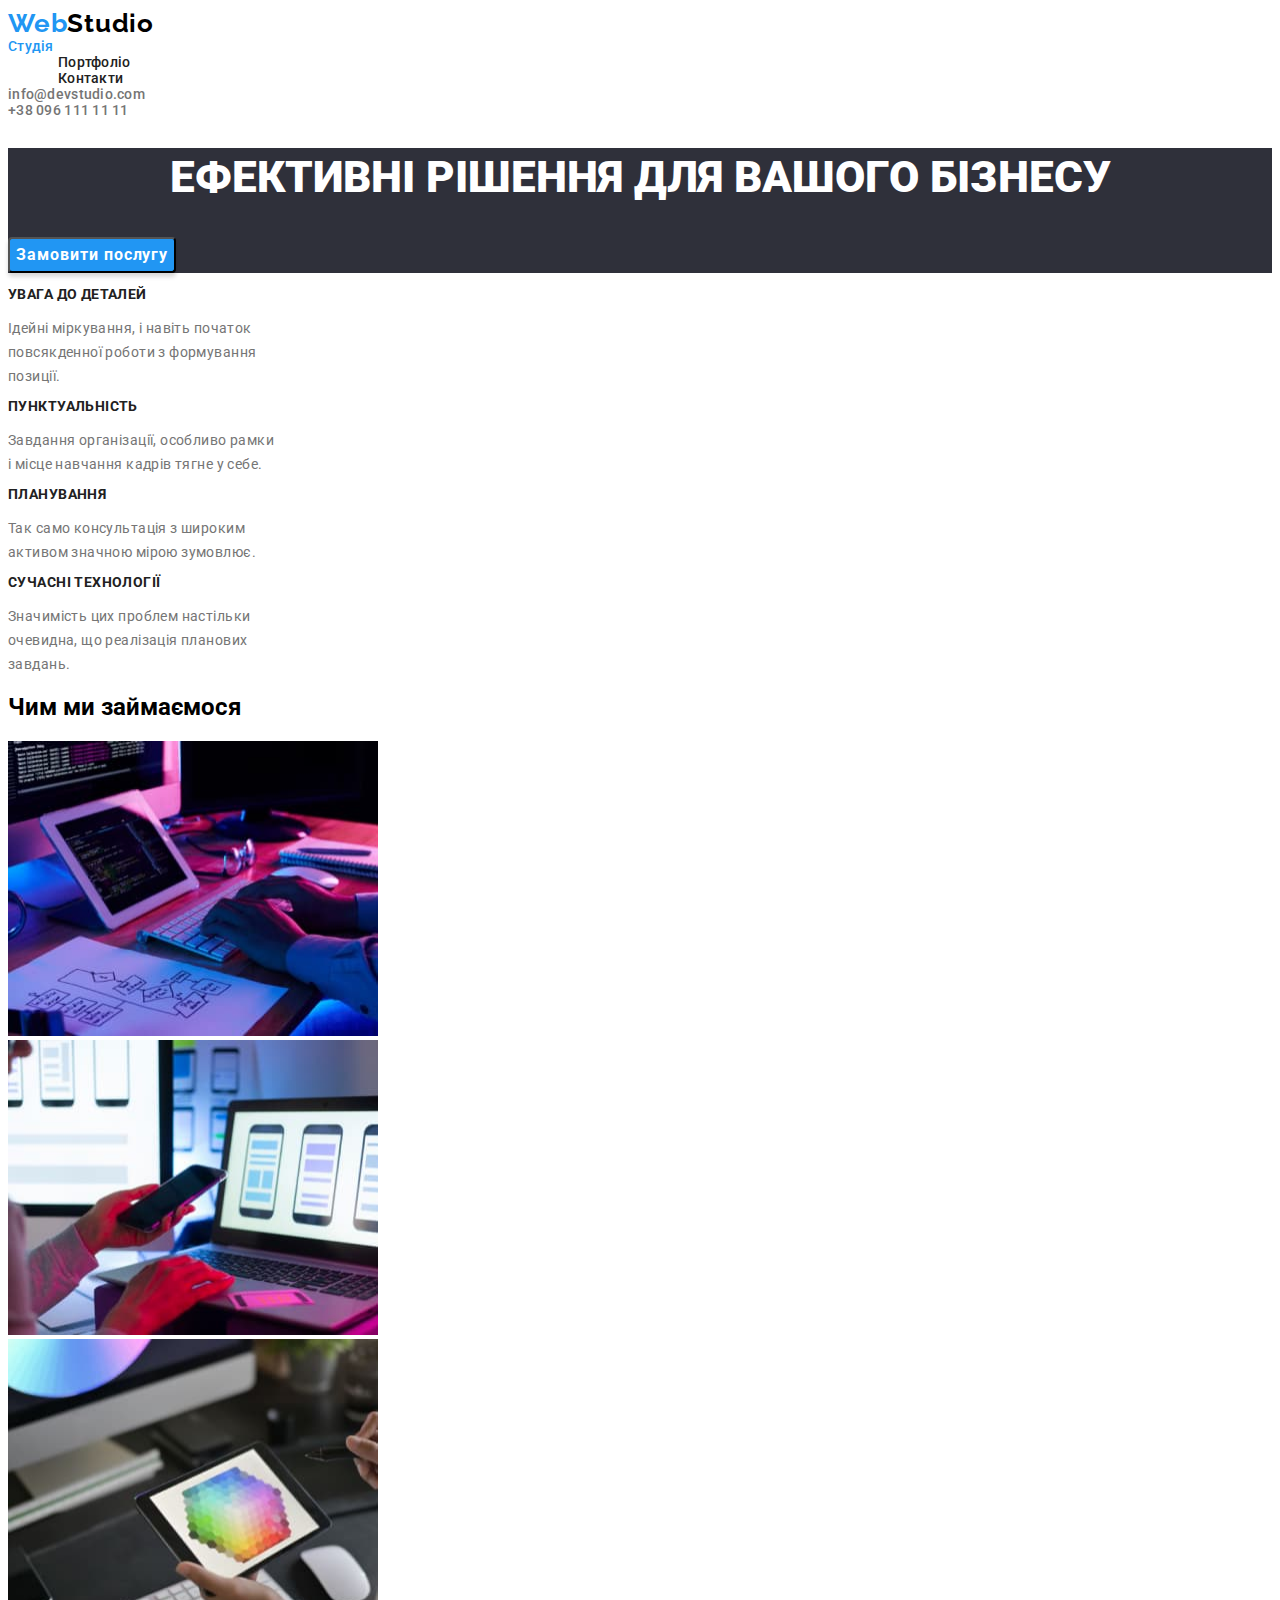
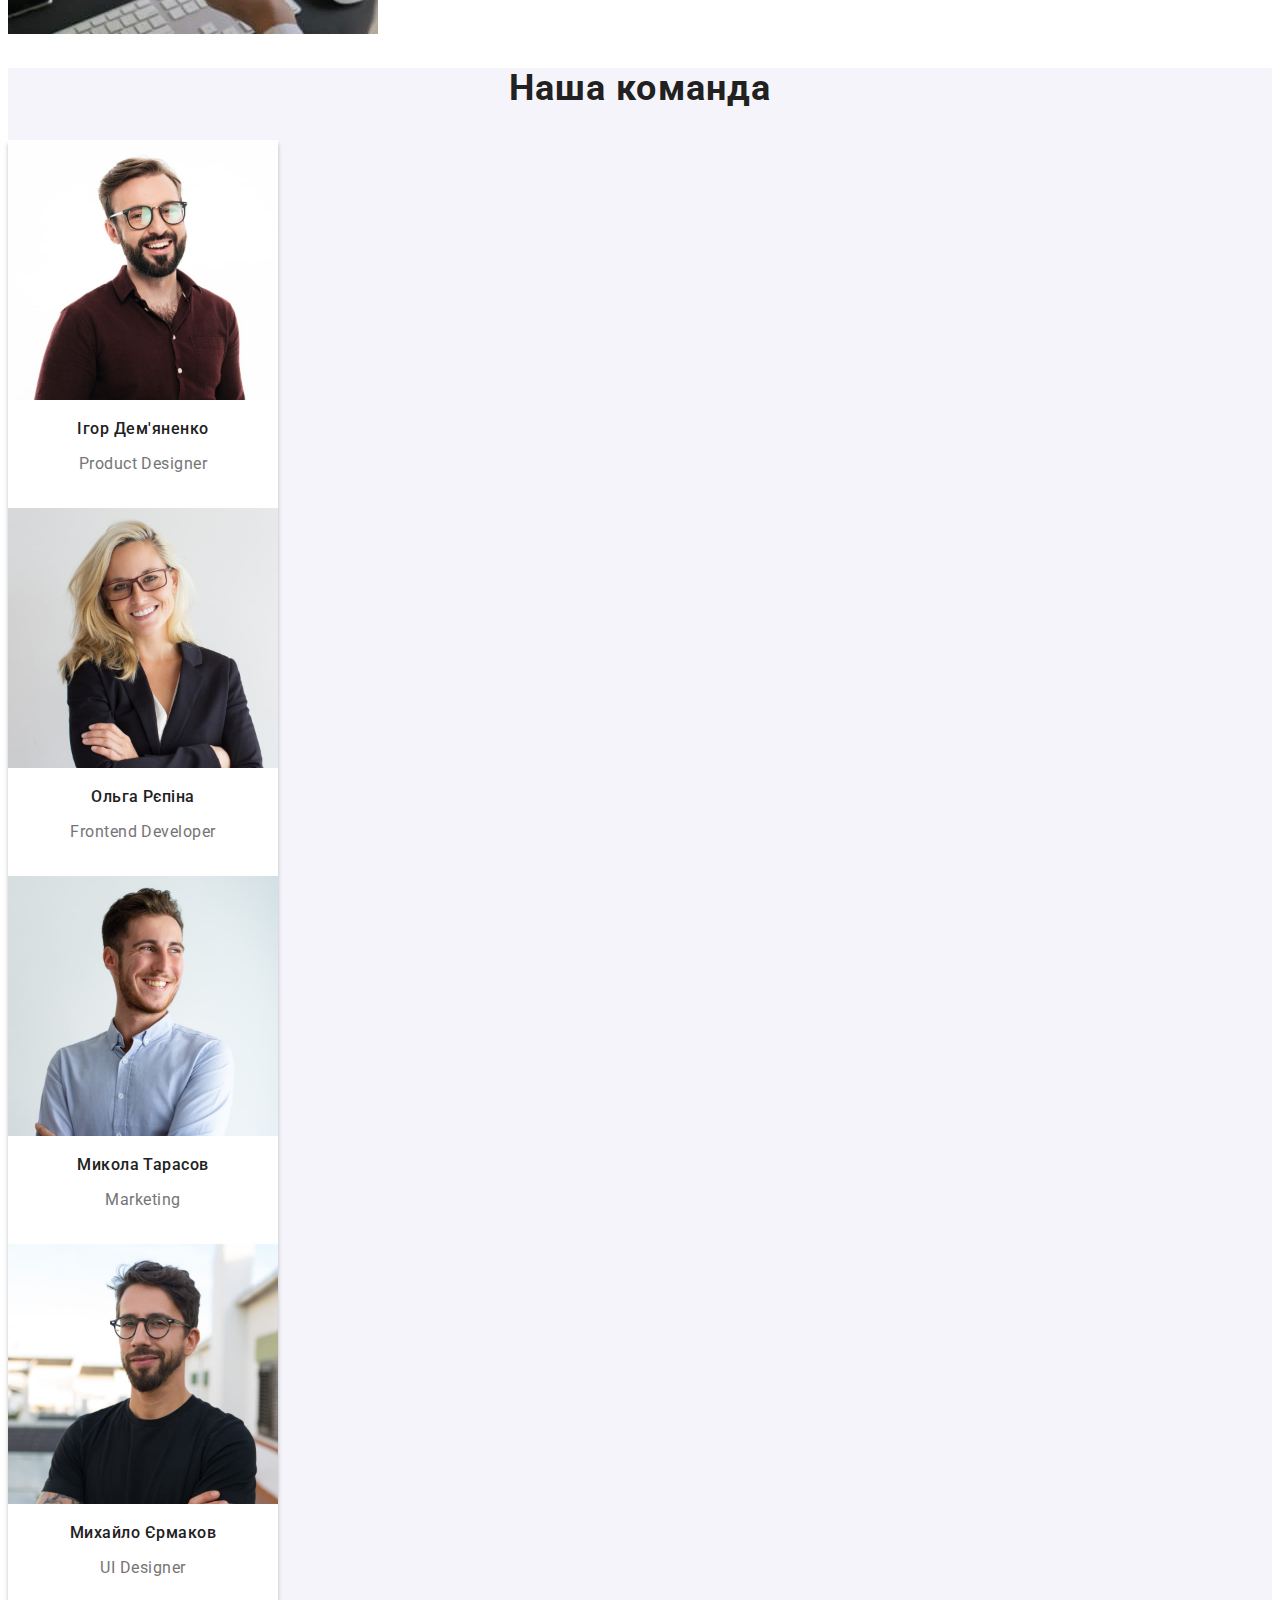
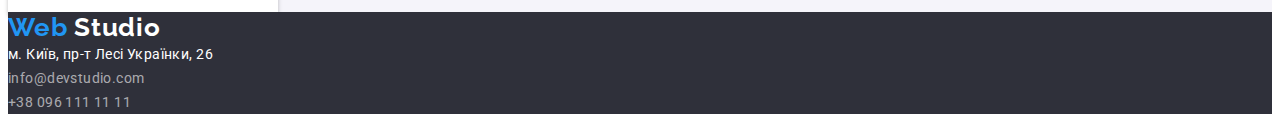
<file: index.html>
<!DOCTYPE html>
<html lang="uk">

<head>
    <meta charset="UTF-8">
    <meta http-equiv="X-UA-Compatible" content="IE=edge">
    <meta name="viewport" content="width=device-width, initial-scale=1.0">
    <title>Студія</title>
        <link rel="stylesheet" href="./css/styles.css" />
        <link rel="preconnect" href="https://fonts.googleapis.com">
        <link rel="preconnect" href="https://fonts.gstatic.com" crossorigin>
        <link href="https://fonts.googleapis.com/css2?family=Raleway:wght@700&family=Roboto:wght@400;500;700;900&display=swap" rel="stylesheet">
</head>

<body>
    <!-- Шапка сторінки -->
    <header>
        <a href="./index.html" class="logo-up"> <span class="pre-logo"> Web</span>Studio</a>
        <nav class="navigation">
            <!-- Навігація на інші сторінки -->
            <ul class="navigation-menu">
                 <li><a class="current" href="./index.html">Студія</a></li>
                <li><a href="./portfolio.html">Портфоліо</a></li>
                <li><a href="#">Контакти</a></li>
            </ul>
        </nav>
        <ul class="navigation-contacts">
            <!-- Посилання на адресу електронної пошти  -->
            <li><a href="mailto:info@devstudio.com">info@devstudio.com</a></li>
            <!-- Посилання на телефонний номер -->
            <li><a href="tel:">+38 096 111 11 11</a></li>
        </ul>



    </header>

    <main>
        <section class="main-page">
            <h1 class="slogan">Ефективні рішення для вашого бізнесу </h1>
            <button type="button" class="button-action"> Замовити послугу </button>
        </section>
        <section class="features">
            <h2 hidden> Особливості</h2>
            <ul>
                <li class="first-feature">
                    <h3>Увага до деталей</h3>
                    <p>Ідейні міркування, і навіть початок повсякденної роботи з формування позиції.</p>
                </li>
                <li class="second-feature">
                    <h3>Пунктуальність</h3>
                    <p>Завдання організації, особливо рамки і місце навчання кадрів тягне у себе.</p>
                </li>
                <li class="second-feature">
                    <h3>Планування</h3>
                    <p>Так само консультація з широким активом значною мірою зумовлює.</p>
                </li>
                <li class="first-feature">
                    <h3>Сучасні технології</h3>
                    <p>Значимість цих проблем настільки очевидна, що реалізація планових завдань.</p>
                </li>

            </ul>
        </section>
        <section class="actions">
            <h2>Чим ми займаємося </h2>
            <ul>
            <li> <img src="./images/box1.jpg" alt="Програмування" width="370" height="295"> </li>
            <li><img src="./images/box2.jpg" alt="Мобільний телефон та Ноутбук" width="370" height="295"></li>
            <li><img src="./images/box3.jpg" alt="Планшет" width="370" height="295"></li>
            </ul>
        </section>

        <section class="our-team">
            <h2 class="title-our-team">Наша команда</h2>
            <ul>
                <li class="team-card">
                    <img src="./images/img1.jpg" alt="Ігор Дем'яненко" width="270" height="260">
                    <h3 class="title-of-team-card">Ігор Дем'яненко </h3>
                    <p lang="en" class ="dscr-team-card">Product Designer</p>
                </li>
                <li class="team-card">
                    <img src="./images/img2.jpg" alt="Ольга Рєпіна" width="270" height="260">
                    <h3 class="title-of-team-card">Ольга Рєпіна </h3>
                    <p lang="en" class="dscr-team-card">Frontend Developer</p>
                </li>
                <li class="team-card">
                    <img src="./images/img3.jpg" alt="Микола Тарасов" width="270" height="260">
                    <h3 class="title-of-team-card">Микола Тарасов </h3>
                    <p lang="en" class="dscr-team-card">Marketing</p>
                </li>
                <li class="team-card">
                    <img src="./images/img4.jpg" alt="Михайло Єрмаков" width="270" height="260">
                    <h3 class="title-of-team-card">Михайло Єрмаков </h3>
                    <p lang="en" class="dscr-team-card">UI Designer</p>
                </li>
            </ul>

        </section>

    </main>


    <!-- Підвал сторінки -->
    <footer>
        <a href="/index.html" class="logo-down"> <span class="pre-logo"> Web</span> Studio</a>
        <address>
            <ul class="down-text">
                <li class="town"><a href=" https://goo.gl/maps/CPtrU1FHBa2aNyZL9" target="_blank"
                        rel="noopener noreferrer nofollow">м. Київ,
                        пр-т Лесі Українки, 26</a></li>
                <li><a href="mailto:info@devstudio.com">info@devstudio.com</a></li>
                <li><a href="tel:">+38 096 111 11 11</a></li>
            </ul>
        </address>
    </footer>
</body>

</html>
</file>
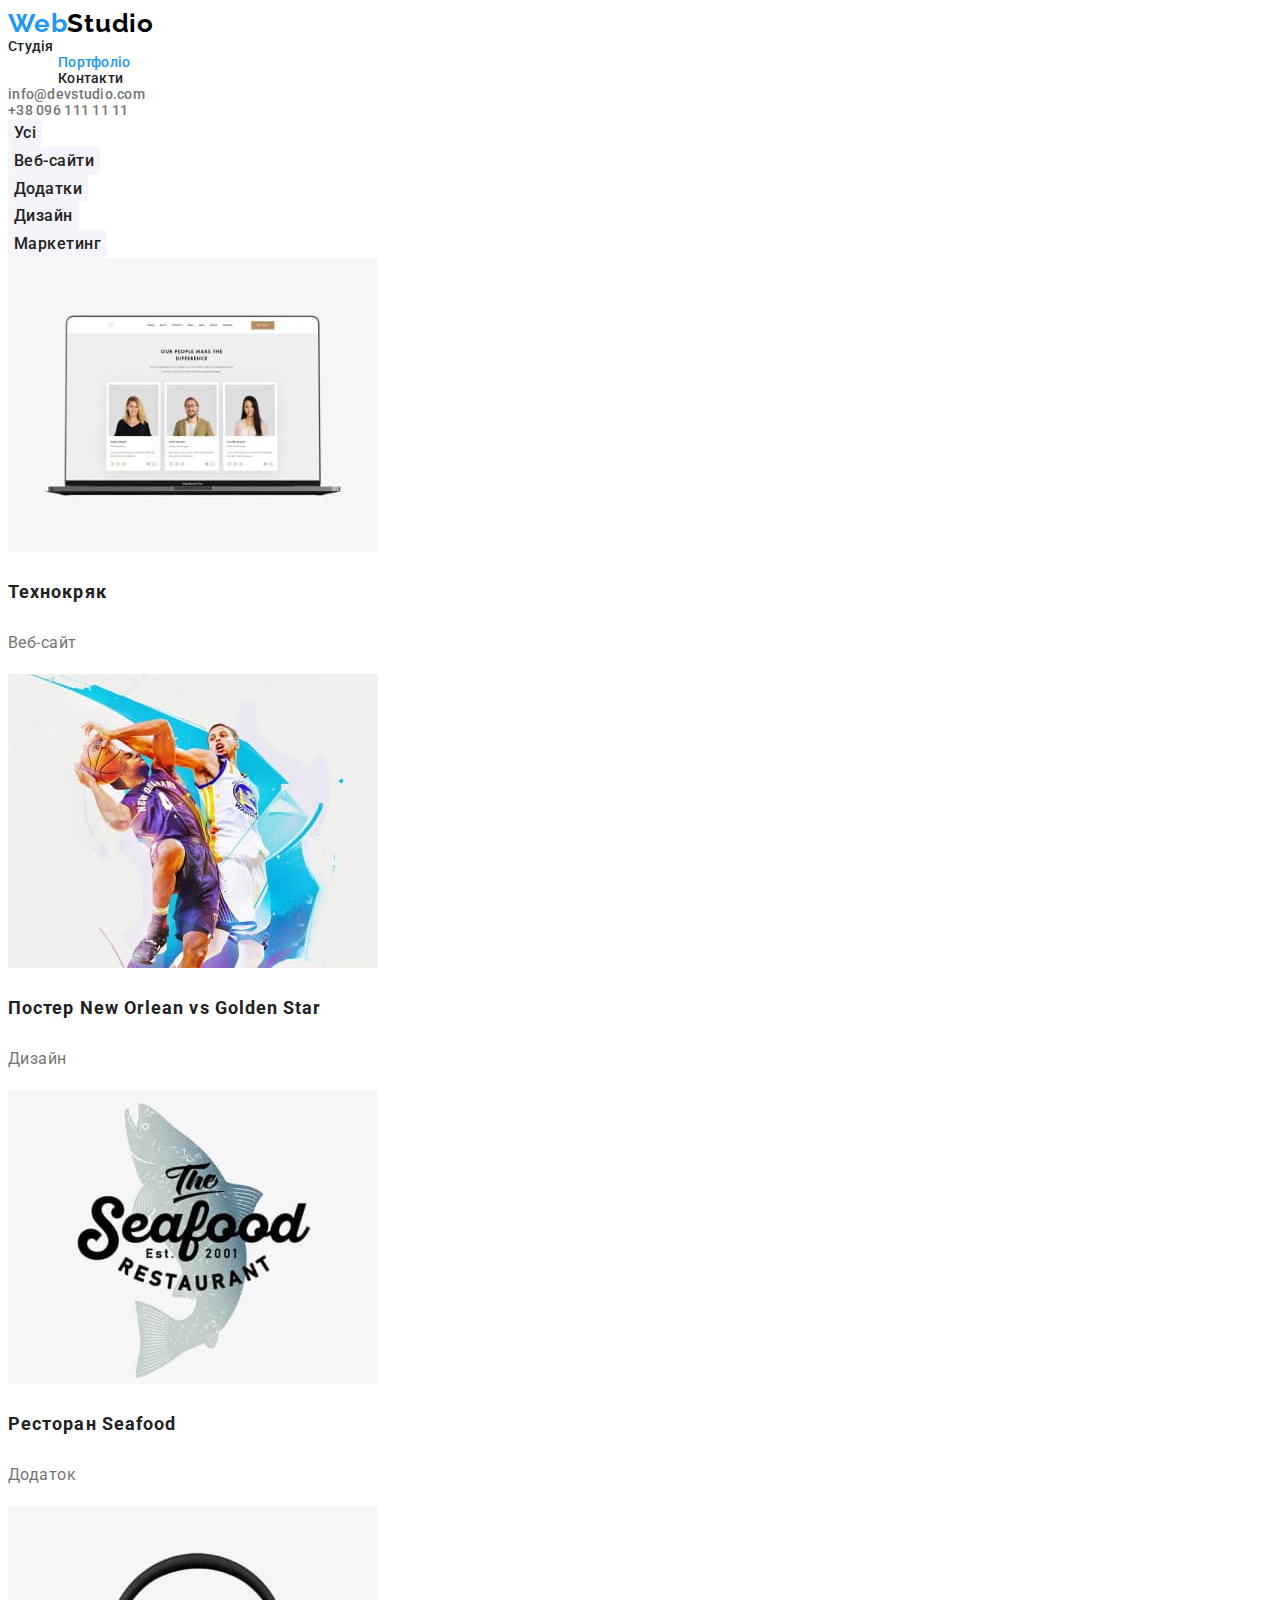
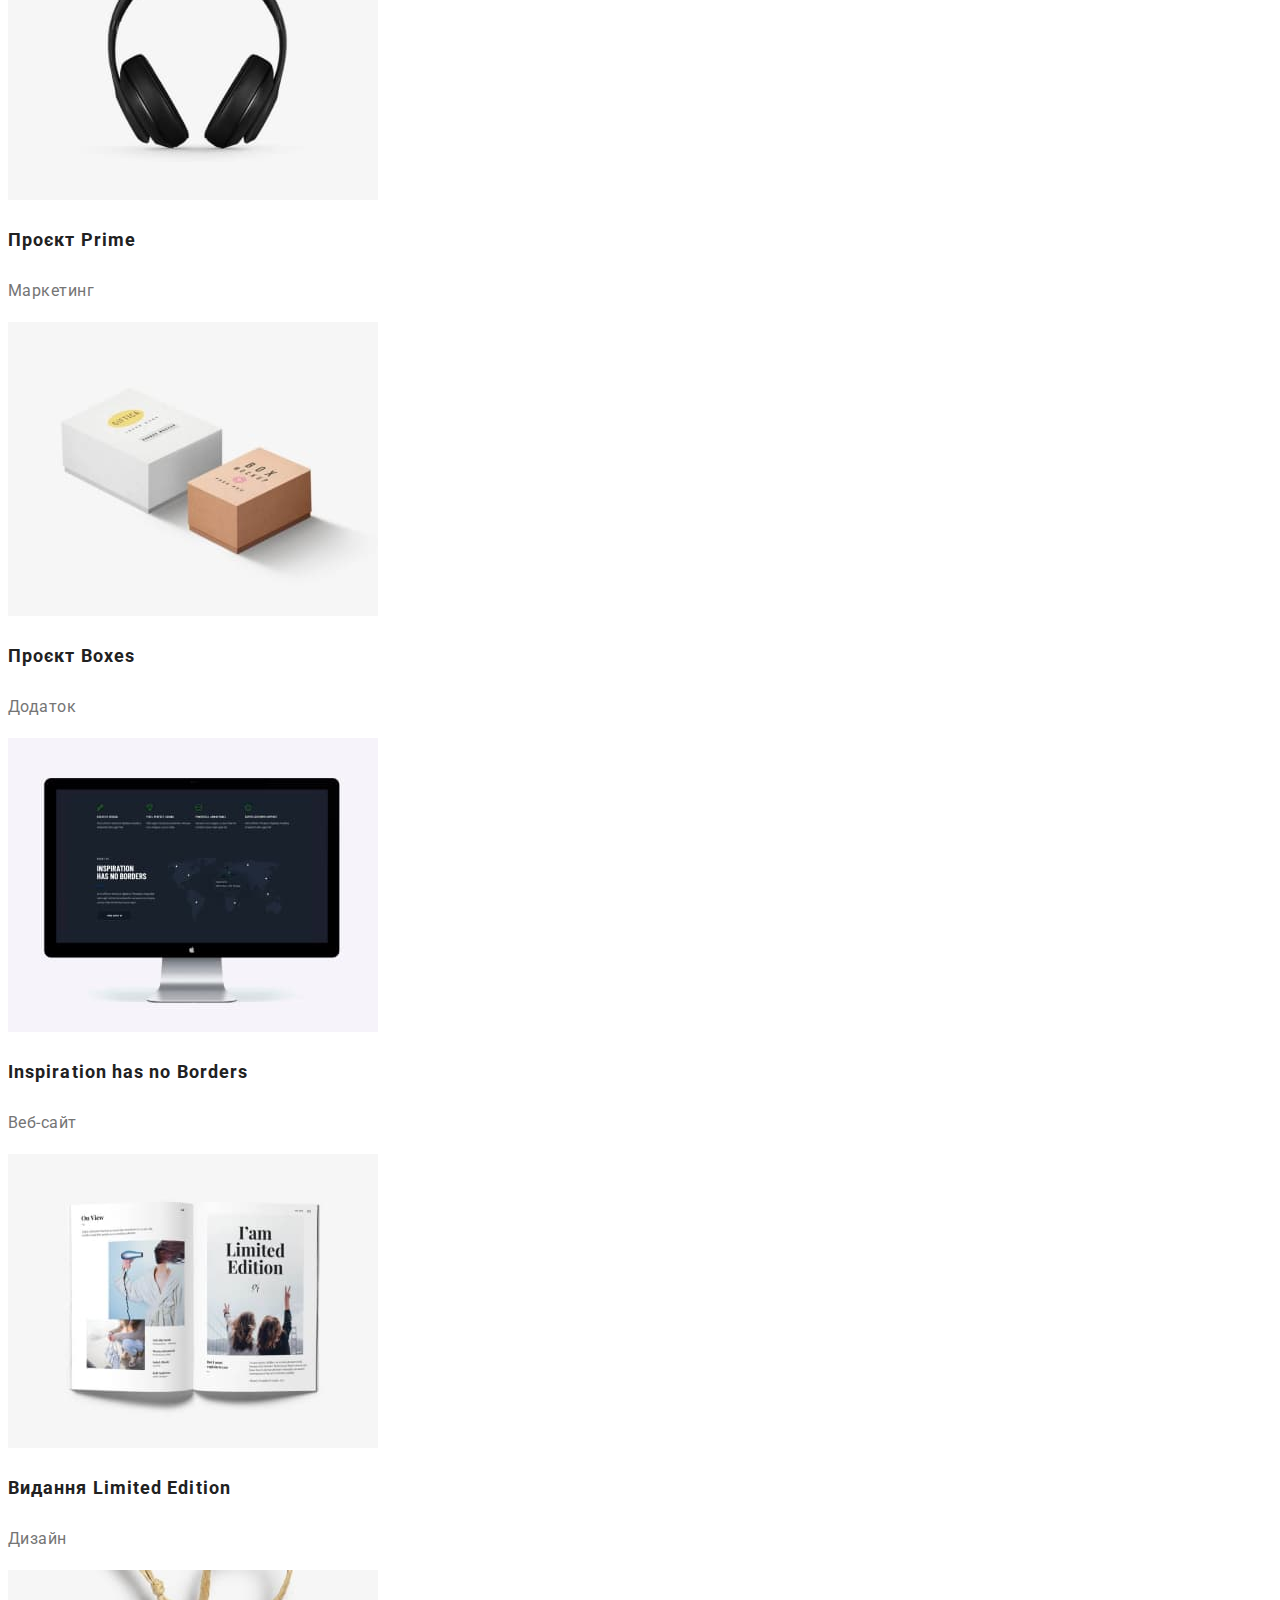
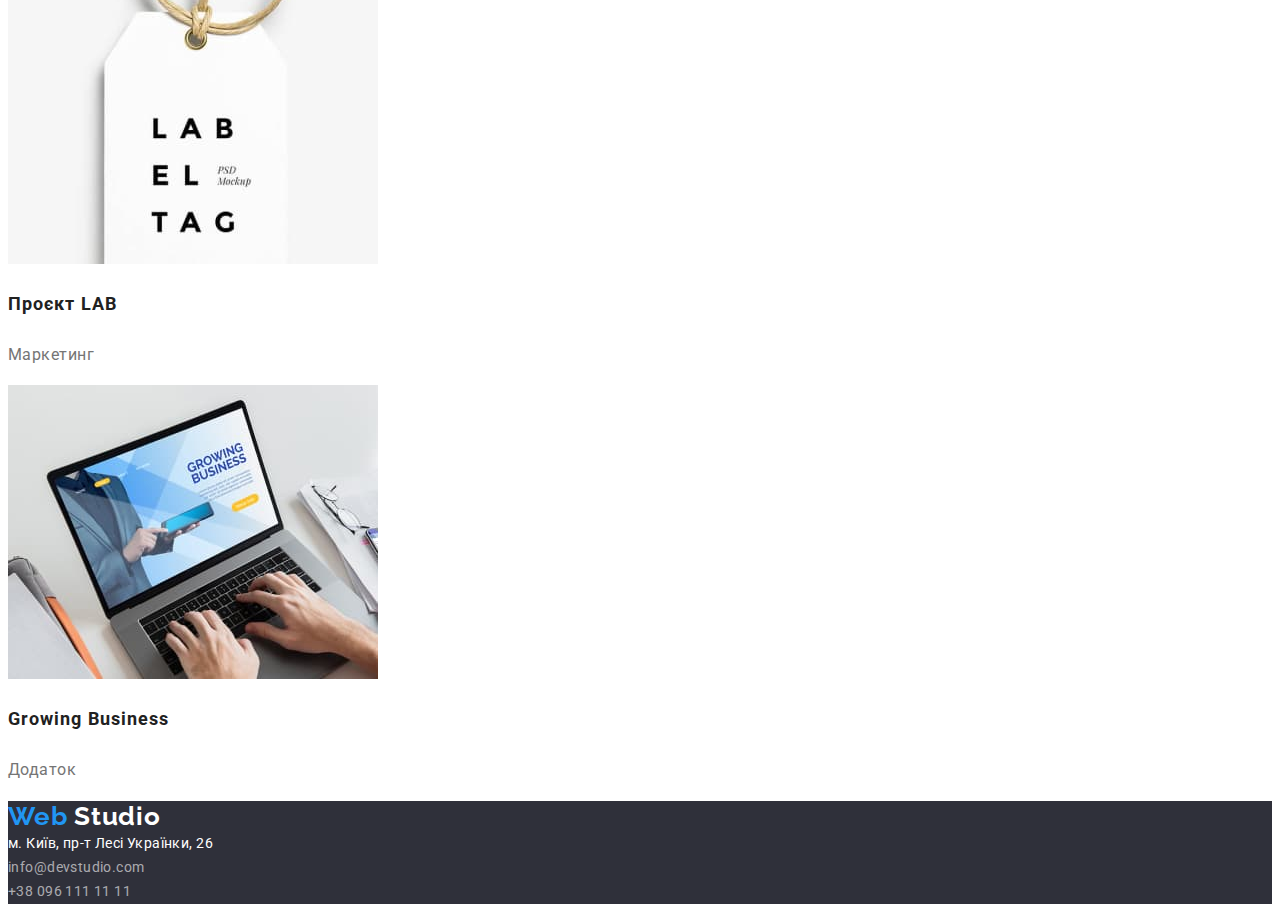
<file: portfolio.html>
<!DOCTYPE html>
<html lang="uk">
<head>
    <meta charset="UTF-8">
    <meta http-equiv="X-UA-Compatible" content="IE=edge">
    <meta name="viewport" content="width=device-width, initial-scale=1.0">
    <title>Portfolio</title>
  
    <link rel="stylesheet" href="./css/styles.css" />
    <link rel="preconnect" href="https://fonts.googleapis.com">
    <link rel="preconnect" href="https://fonts.gstatic.com" crossorigin>
    <link href="https://fonts.googleapis.com/css2?family=Raleway:wght@700&family=Roboto:wght@400;500;700;900&display=swap" rel="stylesheet">
</head>
<body>
        <!-- Шапка сторінки -->
        <header>
            <a href="./index.html" class="logo-up"> <span class="pre-logo"> Web</span>Studio</a>
            <nav class="navigation">
                    <!-- Навігація на інші сторінки -->
                    <ul class="navigation-menu">
                        <li><a href="./index.html">Студія</a></li>
                        <li><a class="current" href="./portfolio.html">Портфоліо</a></li>
                        <li><a href="#">Контакти</a></li>
                    </ul>
            </nav>
            <ul class="navigation-contacts">
                <!-- Посилання на адресу електронної пошти  -->
                <li><a href="mailto:info@devstudio.com">info@devstudio.com</a></li>
                <!-- Посилання на телефонний номер -->
                <li><a href="tel:">+38 096 111 11 11</a></li>
            </ul>
        
        
        
        </header>

        <main>
                <section class="container">
                    <ul class="filters">
                        <li><button type="button" class="button-filter">Усі</button></li>
                        <li><button type="button" class="button-filter">Веб-сайти</button></li>
                        <li><button type="button" class="button-filter">Додатки</button></li>
                        <li><button type="button" class="button-filter">Дизайн</button></li>
                        <li><button type="button" class="button-filter">Маркетинг</button></li>
                    </ul>
                    <ul class="projects">
                    <li>
                        <img src="./images/portf1.jpg" alt="Ноутбук" width="370" height="294">
                        <h3>Технокряк</h3>
                        <p>Веб-сайт</p>
                    </li>
                    <li>
                        <img src="./images/portf2.jpg" alt="Постер з баскетболістами" width="370" height="294">
                        <h3>Постер New Orlean vs Golden Star</h3>
                        <p>Дизайн</p>
                    </li>
                    <li>
                        <img src="./images/portf3.jpg" alt="Логотип додатку ресторану Seafood" width="370" height="294">
                        <h3>Ресторан Seafood</h3>
                        <p>Додаток</p>
                    </li>
                    <li><li><img src="./images/portf4.jpg" alt="Навушники" width="370" height="294">
                        <h3>Проєкт Prime</h3>
                        <p>Маркетинг</p>
                    </li>
                    <li>
                        <img src="./images/portf5.jpg" alt="Коробки" width="370" height="294">
                        <h3>Проєкт Boxes</h3>
                        <p>Додаток</p>
                    </li>
                    <li>
                        <img src="./images/portf6.jpg" alt="Монітор компютера" width="370" height="294">
                        <h3>Inspiration has no Borders</h3>
                        <p>Веб-сайт</p>
                    </li>
                    <li>
                        <img src="./images/portf7.jpg" alt="Журнал" width="370" height="294">
                        <h3>Видання Limited Edition</h3>
                        <p>Дизайн</p>
                    </li>
                    <li><img src="./images/portf8.jpg" alt="Бірка з логотипом" width="370" height="294">
                        <h3>Проєкт LAB</h3>
                        <p>Маркетинг</p>
                    </li>
                    <li>
                        <img src="./images/portf9.jpg" alt="Людина працює за ноутбуком" width="370" height="294">
                        <h3>Growing Business</h3>
                        <p>Додаток</p>
                    </li>
                </ul>
                </section>
        </main>


        <!-- Підвал сторінки -->
        <footer>
            <a href="/index.html" class="logo-down"> <span class="pre-logo"> Web</span> Studio</a>
            <address>
                <ul class="down-text">
                    <li class="town"><a href=" https://goo.gl/maps/CPtrU1FHBa2aNyZL9" target="_blank"
                            rel="noopener noreferrer nofollow">м. Київ,
                            пр-т Лесі Українки, 26</a></li>
                    <li><a href="mailto:info@devstudio.com">info@devstudio.com</a></li>
                    <li><a href="tel:">+38 096 111 11 11</a></li>
                </ul>
            </address>
        </footer>
</body>
</html>
</file>
<file: css/styles.css>
body{
    font-family: 'Roboto', sans-serif;
 }
 :root{
   --main-font: 'Roboto', sans-serif;
        /* color */
        --main-dark:#212121;
        --main-light: #fff;
        --main-color-active: #2196F3;
        --secondary-dark:#757575;
        --main-background:#2F303A;
        --secondary-light:#F5F4FA;

 }

/* Логотип в header */
.logo-up{
     font-family: 'Raleway';
      font-weight: 700;
      font-size: 26px;
      line-height: 1.19;
      letter-spacing: 0.03em;
      color:#000000 ;
}
.pre-logo{
   color: var(--main-color-active);
}


 /* видалення в усіх списках та посилань налаштувань */
a{
   text-decoration: none;
}
ul{
   list-style-type: none;
   margin: 0;
   padding: 0
}
/* стилізація навігації */
.navigation{
      justify-content: start;  
      font-weight: 500;
      font-size: 14px;
      line-height: 1.14;
      letter-spacing: 0.02em;

}
.navigation a{
   color:var(--main-dark);
}
.navigation a:hover,
.navigation a:focus{
   color:var(--main-color-active);

}

.navigation-menu>li:not(:first-child){
   margin-left: 50px ;
}
.navigation-contacts{
      font-weight: 500;
      font-size: 14px;
      line-height: 1.14;
      letter-spacing: 0.02em; 
}
.navigation-contacts a{
   color: var(--secondary-dark);;
}
.navigation-contacts a:hover,
.navigation-contacts a:focus{
   color:var(--main-color-active);
}

.navigation-menu .current{
   color: var(--main-color-active);
}


/* Головна сторінка */
 .main-page{
         background-color: var(--main-background);
 }
 .slogan{
      font-weight: 900;
      font-size: 44px;
      line-height: 1.36;
      color: var(--main-light);
      text-align: center;
      text-transform: uppercase
   
 }
 .button-action{
   cursor: pointer;
      background-color:var(--main-color-active);
         font-family: inherit;
         font-weight: 700;
         font-size: 16px;
         line-height: 1.87;
            letter-spacing: 0.06em;
            color: var(--main-light);  
            box-shadow: 0px 4px 4px rgba(0, 0, 0, 0.15);
            border-radius: 4px;
 }
 .button-action:hover,
 .button-action:focus{
      background: #188CE8;
 }
 .features h3{
      font-weight: 700;
      font-size: 14px;
      line-height: 1.14;
      letter-spacing: 0.03em;
      text-transform: uppercase;
      color: var(--main-dark);
 }
.features p {
   font-size: 14px;
   line-height: 1.71;
   letter-spacing: 0.03em;
   color:var(--secondary-dark);
}
/* налаштування розмірів абзаців */
.first-feature{
      width: 270px;
      height: 98px;
}
.second-feature{
      width: 270px;
      height: 74px;
}
/* розділ Чим ми займаємося */
 .actions p{
         font-weight: 700;
         font-size: 36px;
         line-height: 1.16;
         letter-spacing: 0.03em;
         color:var(--secondary-dark);
 }
/* Розділ Наша команда */
 .our-team{
      background-color: var(--secondary-light);
 }
.title-our-team{
      font-weight: 700;
      font-size: 36px;
      line-height:1.16;
      text-align: center;
      letter-spacing: 0.03em;
      color: var(--main-dark);
}

.team-card{
      width: 270px;
      height: 368px;
      background-color:var(--main-light);
      box-shadow: 0 4px 4px 0px rgba(0, 0, 0, 0.25);
      justify-content: space-evenly;
}
.title-of-team-card{
      font-weight: 500;
      font-size: 16px;
      line-height: 1.18;
      text-align: center;
      letter-spacing: 0.03em;
      color: var(--main-dark);
}
.dscr-team-card{
      line-height: 1.18;
      text-align: center;
      letter-spacing: 0.03em;
      color: var(--secondary-dark);
}
/* Низ сторінки */
footer{
 background-color: var(--main-background); 
}

.logo-down {
   font-family: 'Raleway';
   font-weight: 700;
   font-size: 26px;
   line-height: 1.19;
   letter-spacing: 0.03em;
   color:var(--main-light);
}
address{
   font-style: normal;
}
.down-text {
  
   font-size: 14px;
   line-height: 1.71;
   letter-spacing: 0.03em;
}
.down-text a {
   color: rgba(255, 255, 255, 0.6);
}
.town a {
      font-weight: 400;
      font-size: 14px;
      line-height: 1.71;
      letter-spacing: 0.03em;
      color: var(--main-light);
}
.down-text a:hover,
.down-text a:focus{
   color: var(--main-color-active);
}


/* PORTFOLIO */

.current{
   color: var(--main-color-active);
}

.button-filter{
   cursor: pointer;      
         background-color:var(--secondary-light);
         border-radius: 4px;
         border: none;
      font-family: inherit;
      font-weight: 500;
      font-size: 16px;
      line-height: 1.62;
      text-align: center;
      letter-spacing: 0.03em;
      color: var(--main-dark);
}
.button-filter:hover,
.button-filter:focus{
   background-color: var(--main-color-active);
      box-shadow: 0px 3px 1px rgba(0, 0, 0, 0.1), 0px 1px 2px rgba(0, 0, 0, 0.08), 0px 2px 2px rgba(0, 0, 0, 0.12);
      border-radius: 4px;
      color: var(--main-light);

}

.projects h3{
      font-weight: 700;
      font-size: 18px;
      line-height: 2;
      letter-spacing: 0.06em;
      color: var(--main-dark);
}
.projects p{
      line-height: 1.87;
      letter-spacing: 0.03em;
      color: var(--secondary-dark);
}
</file>
